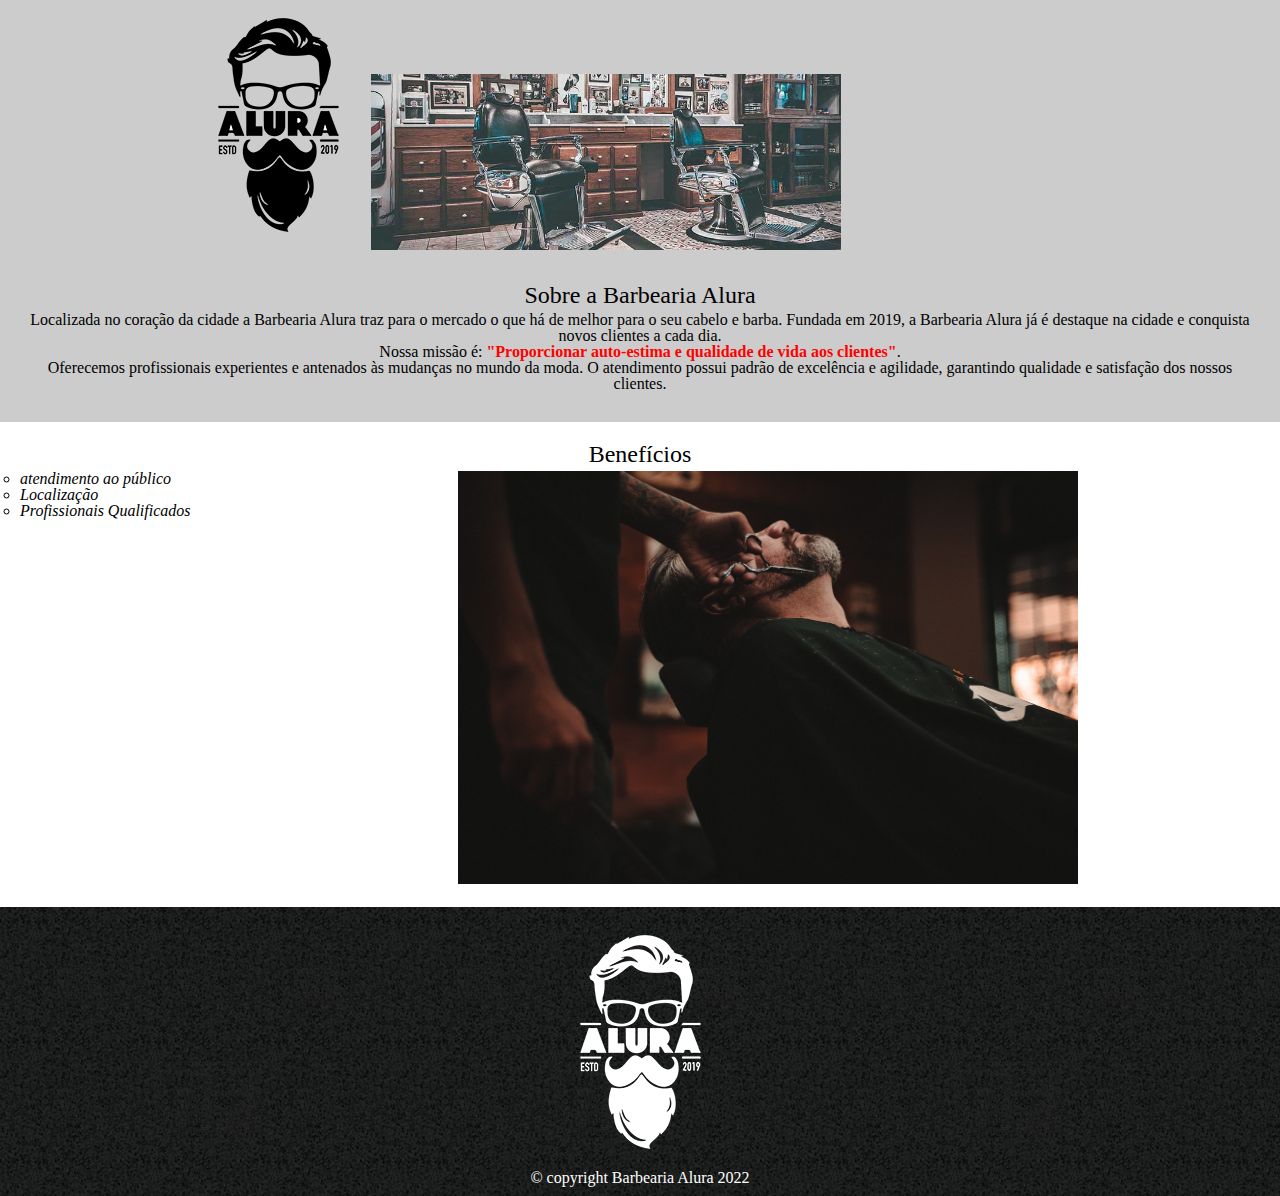
<file: Modulo1/index.html>
<!DOCTYPE html>
<html lang="pt-br">

<head>
    <meta charset="UTF-8">
    <title>Barbearia Alura</title>
    <link rel="stylesheet" href="../css/reset.css">
    <link rel="stylesheet" href="../css/style-home.css">
</head>

<body>

    <header>
        <div class="conteudo">
            <h1 class="titulo-principal">
                <img src="../Modulo2/imagens/logo.png">
            </h1>
            <img id="banner" src="banner.jpg">
        </div>
    </header>
    <main>
        <div class="principal">
            <h2 class="titulo-centralizado">Sobre a Barbearia Alura</h2>

            <p>Localizada no coração da cidade a <strong>Barbearia Alura</strong> traz para o mercado o que há de melhor
                para o seu cabelo e barba.
                Fundada em 2019, a Barbearia Alura já é destaque na cidade e conquista novos clientes a cada dia.</p>

            <p><em>Nossa missão é: <span>"Proporcionar auto-estima e qualidade de vida aos clientes"</span>.</em></p>

            <p>Oferecemos profissionais experientes e antenados às mudanças no mundo da moda.
                O atendimento possui padrão de excelência e agilidade, garantindo qualidade e satisfação dos nossos
                clientes.</p>
        </div>
        <div class="beneficios">
            <h3 class="titulo-centralizado">Benefícios</h3>
            <ul>
                <li class="itens">atendimento ao público</li>
                <li class="itens">Localização</li>
                <li class="itens">Profissionais Qualificados</li>
            </ul>
            <img src="beneficios.jpg" class="imgbeneficios">
        </div>
    </main>

    <footer>
        <img src="../Modulo2/imagens/logo-branco.png">
        <p class="copyright">&copy; copyright Barbearia Alura 2022</p>
    </footer>
</body>

</html>
</file>
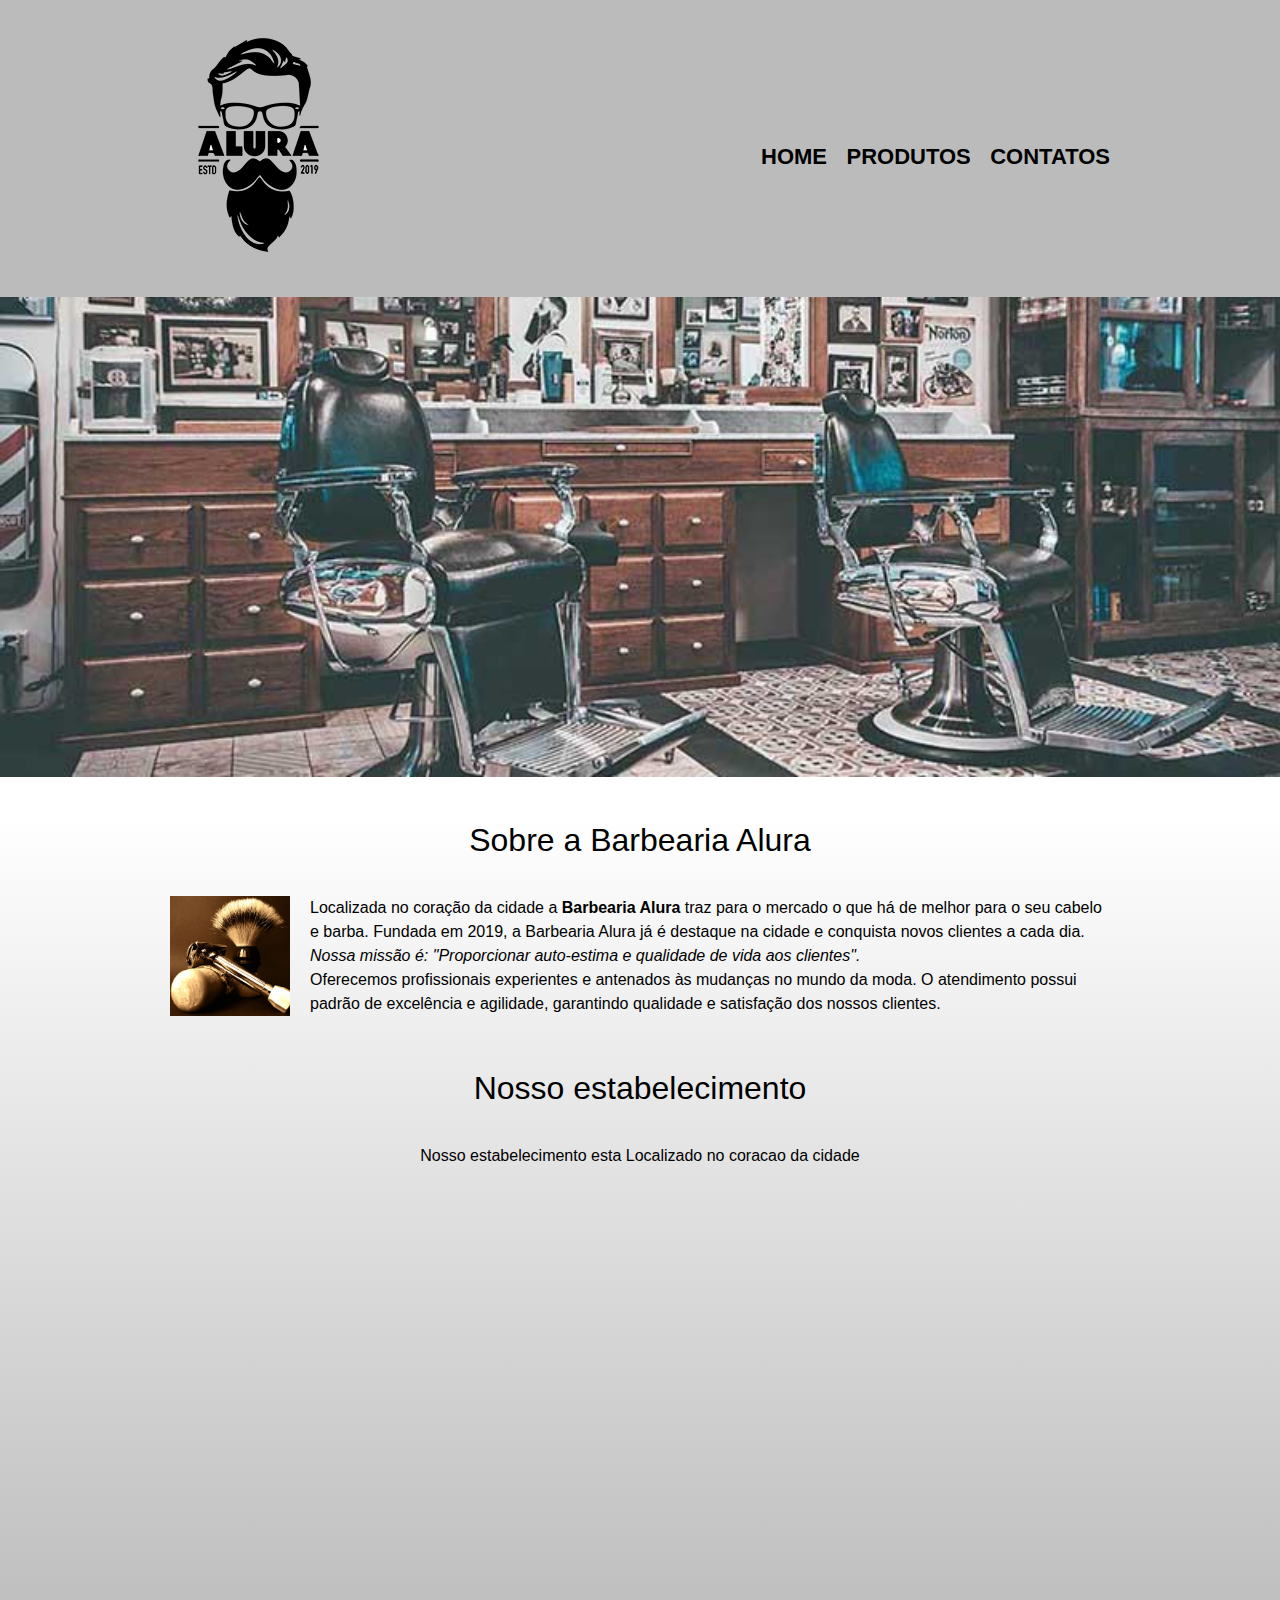
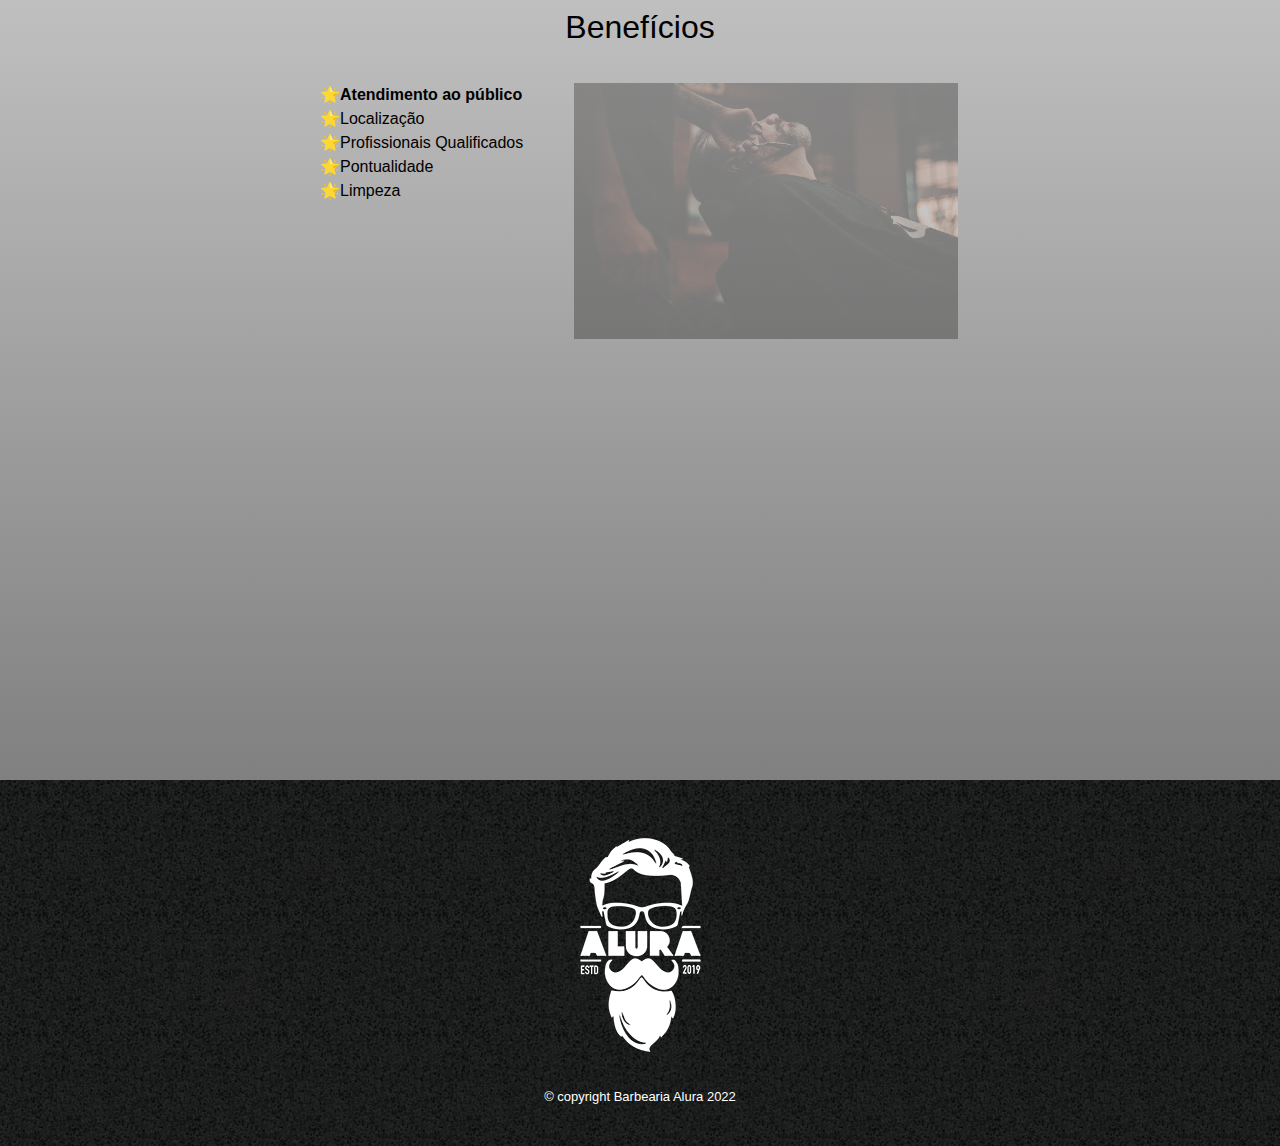
<file: Modulo4/index.html>
<!DOCTYPE html>
<html lang="pt-br">

<head>
    <meta charset="UTF-8">
    <meta name="viewport" content="width=device-width, initial-scale=1.0">
    <title>Barbearia Alura</title>
    <link rel="stylesheet" href="../css/reset.css">
    <link rel="stylesheet" href="../css/style.css">
</head>

<body>

    <header>
        <div class="caixa-menu">
            <h1 class="logo">
                <img src="../Modulo2/imagens/logo.png" alt="Logo da Barbearia Alura">
            </h1>
            <nav>
                <ul class="menu">
                    <li class="item-menu">
                        <a href="../Modulo4/index.html">Home</a>
                    </li>

                    <li class="item-menu">
                        <a href="produto.html">Produtos</a>
                    </li>

                    <li class="item-menu">
                        <a href="contato.html">Contatos</a>
                    </li>
                </ul>
            </nav>
        </div>
    </header>
    <img class="banner" src="../Modulo4/banner.jpg">
    <main>
        <section class="principal">
            <h2 class="titulo-principal">Sobre a Barbearia Alura</h2>

            <img class="utensilios" src="../Modulo4/utensilios.jpg" alt="utensilios de um barbeiro">
            <p>Localizada no coração da cidade a <strong>Barbearia Alura</strong> traz para o mercado o que há de melhor
                para o seu cabelo e barba.
                Fundada em 2019, a Barbearia Alura já é destaque na cidade e conquista novos clientes a cada dia.</p>

            <p><em>Nossa missão é: <span>"Proporcionar auto-estima e qualidade de vida aos clientes"</span>.</em></p>

            <p>Oferecemos profissionais experientes e antenados às mudanças no mundo da moda.
                O atendimento possui padrão de excelência e agilidade, garantindo qualidade e satisfação dos nossos
                clientes.</p>
        </section>

        <section class="mapa">
            <h3 class="titulo-principal">Nosso estabelecimento</h3>
            <p>Nosso estabelecimento esta Localizado no coracao da cidade</p>
            <iframe
                src="https://www.google.com/maps/embed?pb=!1m18!1m12!1m3!1d3656.449840047712!2d-46.6323319!3d-23.588194799999997!2m3!1f0!2f0!3f0!3m2!1i1024!2i768!4f13.1!3m3!1m2!1s0x94ce5a2b2ed7f3a1%3A0xab35da2f5ca62674!2sCaelum%20-%20Education%20and%20Innovation!5e0!3m2!1sen!2sjp!4v1658217704992!5m2!1sen!2sjp"
                width="100%" height="300" style="border:0;" allowfullscreen="" loading="lazy"
                referrerpolicy="no-referrer-when-downgrade"></iframe>
        </section>
        <section class="beneficios">
            <h3 class="titulo-principal">Benefícios</h3>
            <div class="conteudo-beneficios">
                <div class="lista-beneficios">
                    <ul>
                        <li class="itens">Atendimento ao público</li>
                        <li class="itens">Localização</li>
                        <li class="itens">Profissionais Qualificados</li>
                        <li class="itens">Pontualidade</li>
                        <li class="itens">Limpeza</li>
                    </ul>
                </div>
                <img src="beneficios.jpg" class="img-beneficios">
            </div>
            <div class="video">
                <iframe width="100%" height="315" src="https://www.youtube.com/embed/wcVVXUV0YUY"
                    title="YouTube video player" frameborder="0"
                    allow="accelerometer; autoplay; clipboard-write; encrypted-media; gyroscope; picture-in-picture"
                    allowfullscreen></iframe>
            </div>
        </section>
    </main>

    <footer>
        <img src="../Modulo2/imagens/logo-branco.png" alt="Logo da Barbearia Alura">
        <p class="copyright"> &copy; copyright Barbearia Alura 2022</p>
    </footer>
</body>

</html>
</file>
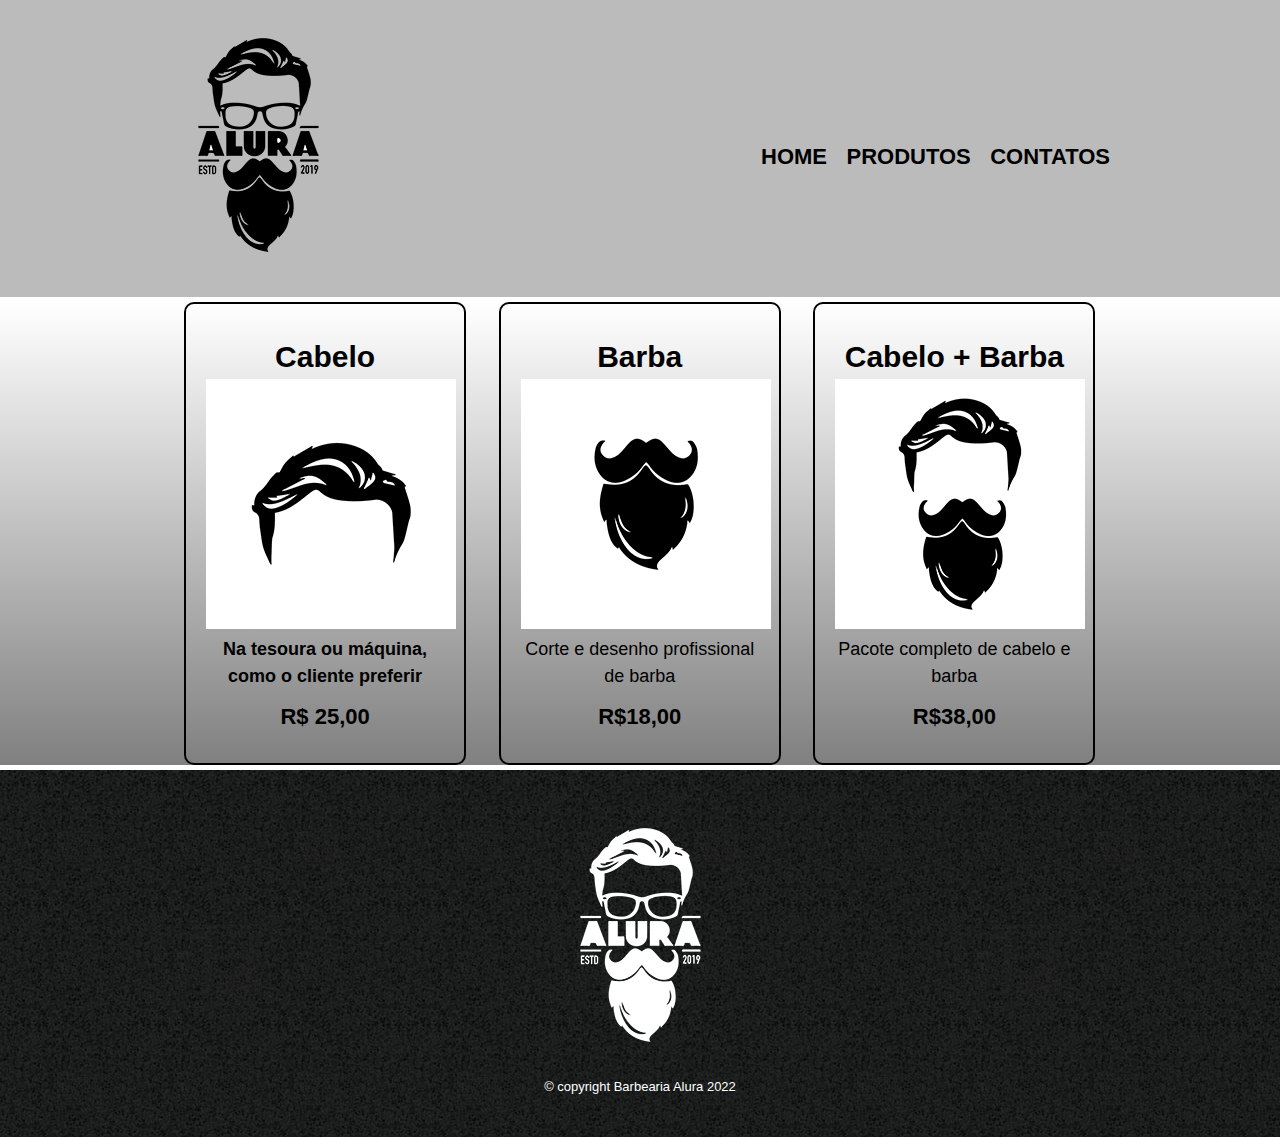
<file: Modulo2/produto.html>
<!DOCTYPE html>
<html>

<head>
    <meta charset="UTF-8">
    <title>Produtos - Barbearia Alura</title>
    <link rel="stylesheet" href="../css/reset.css">
    <link rel="stylesheet" href="../css/style.css">
</head>

<body>

    <header>
        <div class="caixa-menu">
            <h1 class="logo">
                <img src="imagens/logo.png" alt="Logo">
            </h1>
            <nav>
                <ul class="menu">
                    <li class="item-menu">
                        <a href="../Modulo1/index.html">Home</a>
                    </li>

                    <li class="item-menu">
                        <a href="produto.html">Produtos</a>
                    </li>

                    <li class="item-menu">
                        <a href="contato.html">Contatos</a>
                    </li>
                </ul>
            </nav>
        </div>
    </header>

    <main>
        <ul class="produtos">
            <li>
                <h2>Cabelo</h2>
                <img src="../Modulo2/imagens/cabelo.jpg">
                <p class="produto-descricao">Na tesoura ou máquina, como o cliente preferir</p>
                <p class="produto-preco">R$ 25,00</p>
            </li>
            <li>
                <h2>Barba</h2>
                <img src="../Modulo2/imagens/barba.jpg">
                <p class="produto-descricao">Corte e desenho profissional de barba</p>
                <p class="produto-preco">R$18,00</p>
            </li>
            <li>
                <h2>Cabelo + Barba</h2>
                <img src="../Modulo2/imagens/cabelo+barba.jpg">
                <p class="produto-descricao">Pacote completo de cabelo e barba</p>
                <p class="produto-preco">R$38,00</p>
            </li>
        </ul>
    </main>

    <footer>
        <img src="../Modulo2/imagens/logo-branco.png">
        <p class="copyright"> &copy; copyright Barbearia Alura 2022</p>
    </footer>
</body>

</html>
</file>
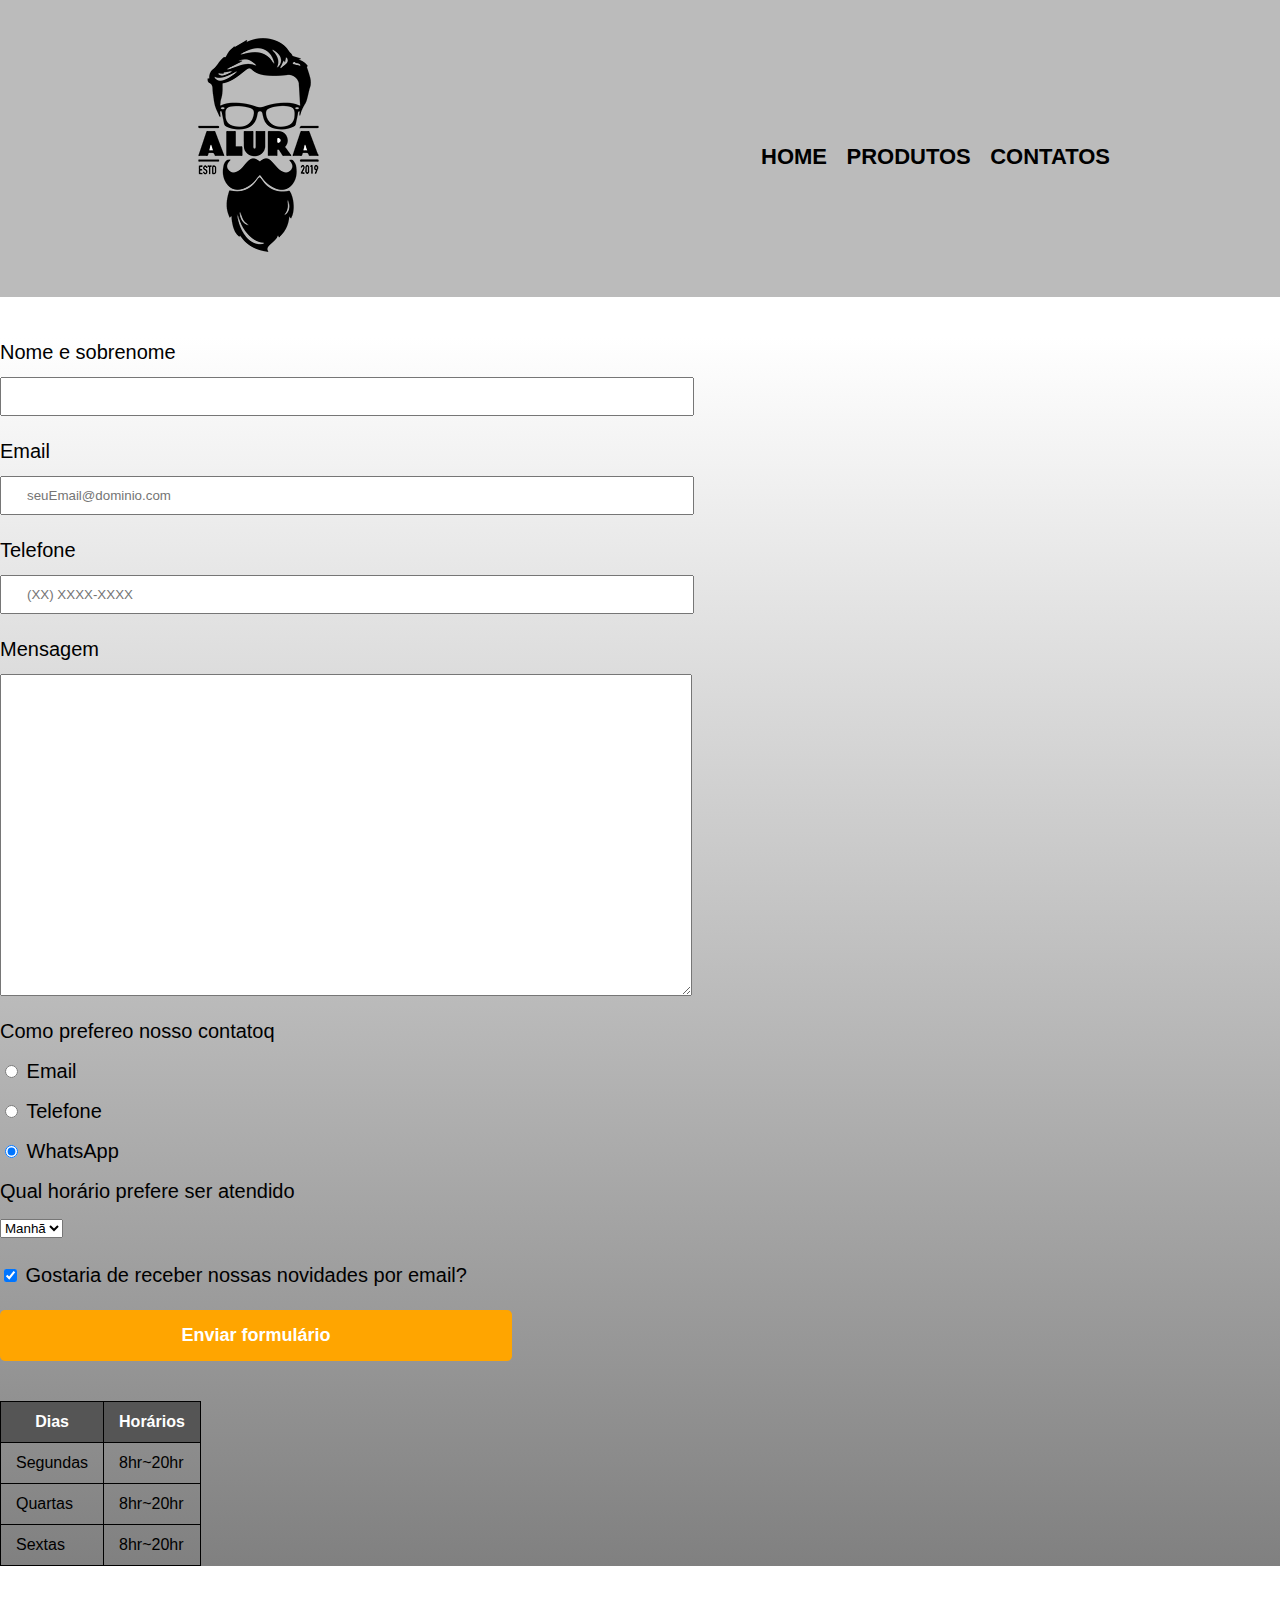
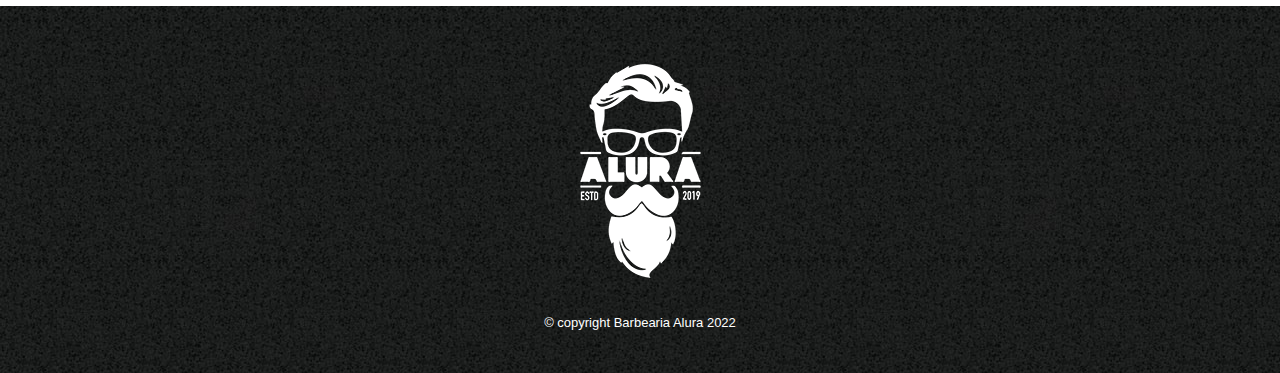
<file: Modulo3/contato.html>
<!DOCTYPE html>
<html>

<head>
    <meta charset="UTF-8">
    <title>Contatos - Barbearia Alura</title>
    <link rel="stylesheet" href="../css/reset.css">
    <link rel="stylesheet" href="../css/style.css">
</head>

<body>

    <header>
        <div class="caixa-menu">
            <h1 class="logo">
                <img src="../Modulo2/imagens/logo.png" alt="Logo da Barbearia Alura">
            </h1>
            <nav>
                <ul class="menu">
                    <li class="item-menu">
                        <a href="../Modulo1/index.html">Home</a>
                    </li>

                    <li class="item-menu">
                        <a href="produto.html">Produtos</a>
                    </li>

                    <li class="item-menu">
                        <a href="contato.html">Contatos</a>
                    </li>
                </ul>
            </nav>
        </div>
    </header>

    <main>
        <form>

            <label for="nome-sobrenome">Nome e sobrenome</label>
            <input id="nome-sobrenome" type="text" name="nome" class="input-padrao" required>

            <label for="email">Email</label>
            <input id="email" type="email" name="email" class="input-padrao" required
                placeholder="seuEmail@dominio.com">

            <label for="telefone">Telefone</label>
            <input id="telefone" type="tel" nome="telefone" class="input-padrao" required placeholder="(XX) XXXX-XXXX">

            <label for="mensagem">Mensagem</label>
            <textarea id="mensagem" cols="70" rows="20" class="input-padrao" required></textarea>

            <fieldset>
                <legend>Como prefereo nosso contatoq</legend>
                <label for="radio-email"> <input id="radio-email" name="contato" type="radio" value="email">
                    Email</label>


                <label for="radio-telefone"> <input type="radio" value="telefone" name="contato" id="radio-telefon">
                    Telefone</label>


                <label for="radio-wpp"> <input checked type="radio" id="radio-wpp" name="contato" value="wpp">
                    WhatsApp</label>

            </fieldset>

            <fieldset>
                <legend>Qual horário prefere ser atendido</legend>
                <select>
                    <option value="manha">Manhã</option>
                    <option value="tarde">Tarde</option>
                    <option value="noite">Noite</option>
                </select>
            </fieldset>
            <label for="abc" class="checkbox"><input checked id="abc" type="checkbox"> Gostaria de receber nossas
                novidades por
                email?</label>
            <input class="enviar" type="submit" value="Enviar formulário">


        </form>
        <table>
            <thead>
                <tr>
                    <th>Dias</th>
                    <th>Horários</th>
                </tr>
            </thead>

            <tbody>
                <tr>
                    <td>Segundas</td>
                    <td>8hr~20hr</td>
                </tr>

                <tr>
                    <td>Quartas</td>
                    <td>8hr~20hr</td>
                </tr>

                <tr>
                    <td>Sextas</td>
                    <td>8hr~20hr</td>
                </tr>
            </tbody>
        </table>
    </main>

    <footer>
        <img src="../Modulo2/imagens/logo-branco.png" alt="Logo da Barbearia Alura">
        <p class="copyright"> &copy; copyright Barbearia Alura 2022</p>
    </footer>
</body>

</html>
</file>
<file: css/style-home.css>
body{
    background-color: white;
}
header{
    background-color: #ccc;
}

header .conteudo{
    width: 940px;
    margin: 0 auto;
}
.titulo-principal{
    display: inline-block;
    padding-left: 20px;
}
.principal{
    background-color: #ccc;
    padding: 30px;
}
p {
   text-align: center;
   font-size: 16px;
}
.titulo-centralizado{
    margin-bottom: 5px;
    text-align: center;
    font-size: 24px;
}
#banner{
    position: relative;
    display: inline-block;
    width:50%;

}
span{
    color: red;
    font-weight: bold;
}
ul .itens{
    font-style: italic;
    list-style-type: circle;
}
ul{
    display: inline-block;
    vertical-align: top;
    width: 20%;
    margin-right: 15%;
}
.beneficios{
    background-color: white;
    padding: 20px;
}
.imgbeneficios{
    width: 50%;
}

footer{
    padding: 10px 0px;
    text-align: center;
    background-image: url(../Modulo2/imagens/bg.jpg);
}
.copyright{
    color: #fff;
}
</file>
<file: css/style.css>
body {
    font-family: 'Montserrat', sans-serif;
    line-height: 1.5;
}

header {
    background-color: #bbb;
    padding: 20px 0px;
}

.caixa-menu {
    margin: 0 auto;
    width: 940px;
    position: relative;
}

.logo {
    display: inline-block;
    width: 50%;
}

nav {
    position: absolute;
    top: 120px;
    right: 0;
}

nav .item-menu {
    display: inline;
    margin-left: 15px;

}

nav a {
    text-transform: uppercase;
    color: #000;
    font-weight: bold;
    font-size: 22px;
    text-decoration: none;
}

nav a:hover {
    color: #c78c19;
}

.produtos {
    width: 940px;
    margin: 5px auto;
}

.produtos li {
    display: inline-block;
    text-align: center;
    width: 30%;
    vertical-align: top;
    padding: 50px 0;
    margin: 0 1.5%;
    padding: 30px 20px;
    box-sizing: border-box;
    border: 2px solid black;
    border-radius: 10px;
}

.produtos li:hover {
    border-color: #c78c19;
}

.produtos li:active {
    border-color: #088c19;
}

.produtos li:hover h2 {
    font-size: 34px;
}

.produtos h2 {
    font-size: 30px;
    font-weight: bold;
}

.produto-descricao {
    font-size: 18px;
}

.produto-preco {
    margin-top: 10px;
    font-size: 22px;
    font-weight: bold;
}

footer {
    text-align: center;
    background: url(/Modulo2/imagens/bg.jpg);
    padding: 40px 0;
}

.copyright {
    color: #fff;
    font-size: 13px;
    margin-top: 10px;
}


main {
   background: linear-gradient( white, gray );
}

form {
    margin: 40px 0;
}

form label,
form legend {
    display: block;
    font-size: 20px;
    margin-bottom: 10px;
}

.input-padrao {
    display: block;
    margin-bottom: 20px;
    padding: 10px 25px;
    width: 50%;
}

.checkbox {
    margin: 20px 0;
}

.enviar {
    width: 40%;
    padding: 15px 0;
    background-color: orange;
    color: white;
    font-weight: bold;
    font-size: 18px;
    border: none;
    border-radius: 5px;
    transition: 1s all;
    cursor: pointer;
}

.enviar:hover {
    background-color: darkorange;
    transform: scale(1.2);
}

table {
    margin: 20px 0 40px;
}

thead {
    background-color: #555;
    color: white;
    font-weight: bold;
}

td,
th {
    border: 1px solid black;
    padding: 8px 15px;
}

.banner {
    width: 100%;
    margin-bottom: 2em;
}

.titulo-principal {
    text-align: center;
    font-size: 2em;
    margin-bottom: 1em;
    clear: left;
}

.titulo-principal p {
    margin-bottom: 1em;
}

.principal{
    width: 940px;
    margin: 0 auto;
}

.principal strong {
    font-weight: bold;
}

.principal em {
    font-style: italic;
}

.conteudo-beneficios {
    width: 640px;
    margin: 0 auto;
}
.beneficios{
    padding: 3em 0;
}
.img-beneficios {
    width: 60%;
    opacity: 30%;
    transition: 400ms;
}
.img-beneficios:hover{
    opacity: 100%;
}

.lista-beneficios {
    width: 39%;
    display: inline-block;
    vertical-align: top;
}
ul :first-child{
    font-weight: bold;
}
.itens::before{
    content: "🌟";
}

.utensilios {
    width: 120px;
    float: left;
    margin: 0 20px 2px 0;
}

.mapa {
    width: 940px;
    margin: 0 auto;
    padding: 3em 0;
}

.mapa p {
    margin: 0 0 2em;
    text-align: center;
}

.video {
    width: 560px;
    margin: 2em auto;
}

@media screen and (max-width: 480px){
    .caixa-menu, menu, .principal, .conteudo-beneficios, .mapa, .video {
        width: auto;
    }

    h1 {
        text-align: center;
    }

    nav{
        position: static;
    }

    .lista-beneficios, .img-beneficios{
        width: 100%;
    }
}
</file>
